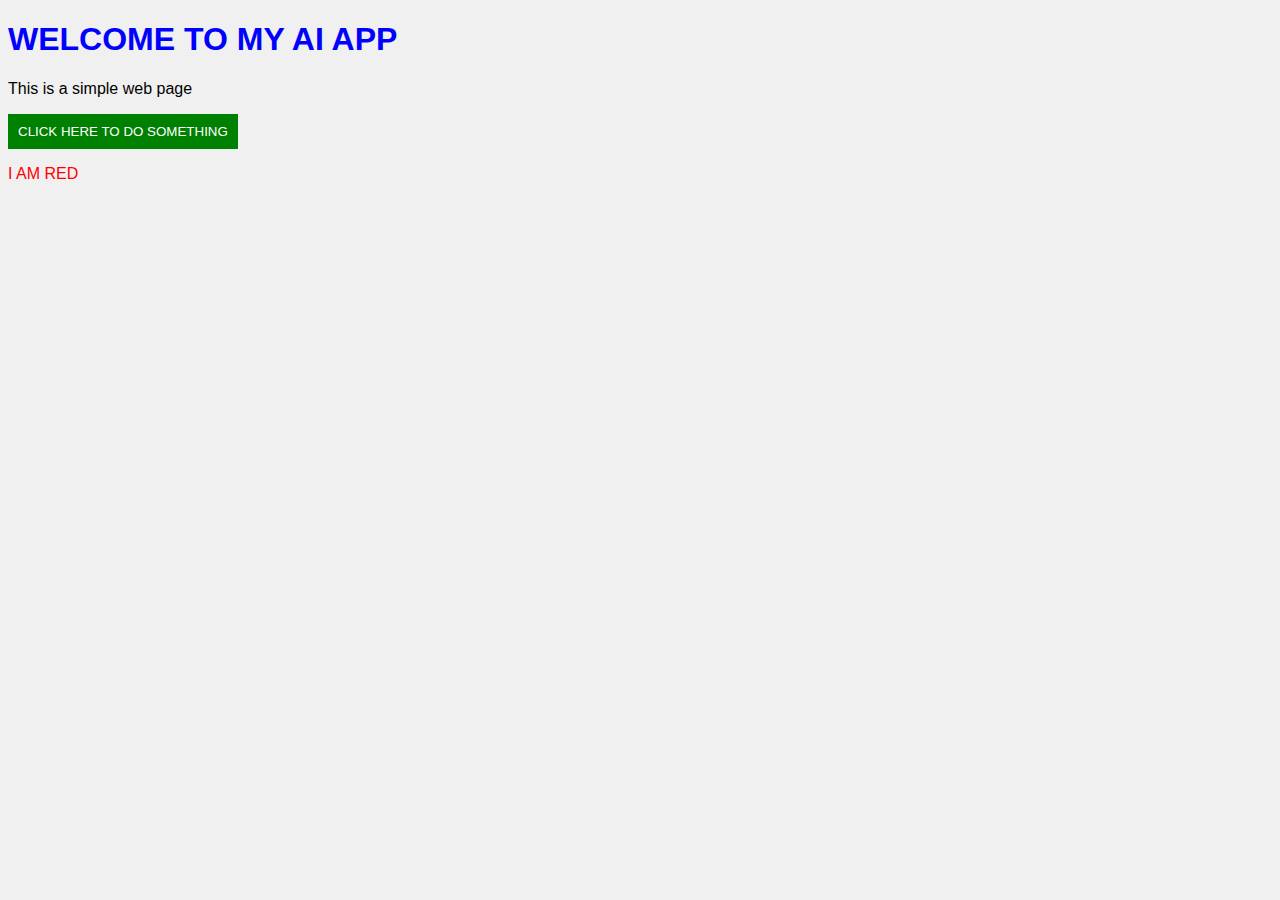
<file: Hamdan AI DELTA/index.html>
<!DOCTYPE html>
<html>
<head>
    <title>My First Web Page</title>
    <link rel="stylesheet" href="styles.css">
</head>

<body>


<h1>WELCOME TO MY AI APP</h1>  
<p>This is a simple web page</p>
<button id = "my_button" onclick="sayHello()">CLICK HERE TO DO SOMETHING</button>
<p id="output"></p>

<p style="color : red">I AM RED</p>

<script src="script.js"></script>
</body>
</html>
</file>
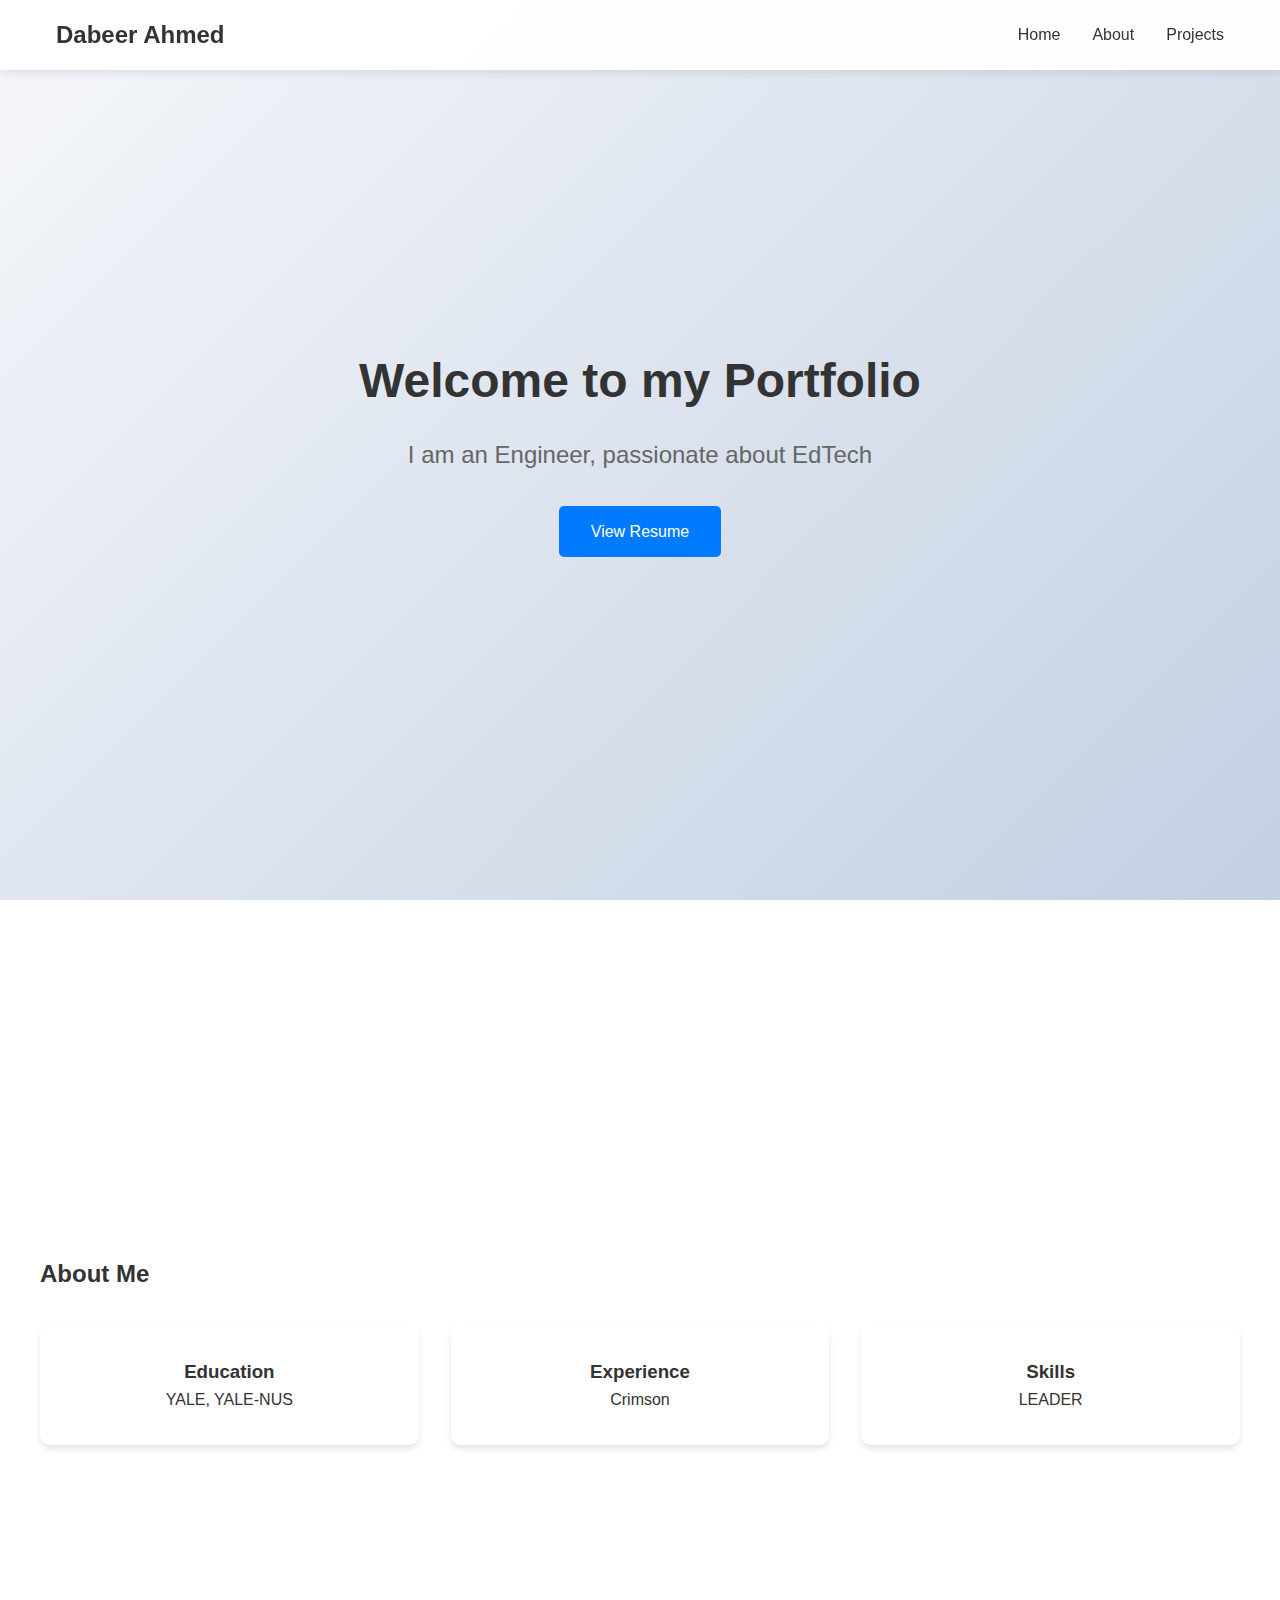
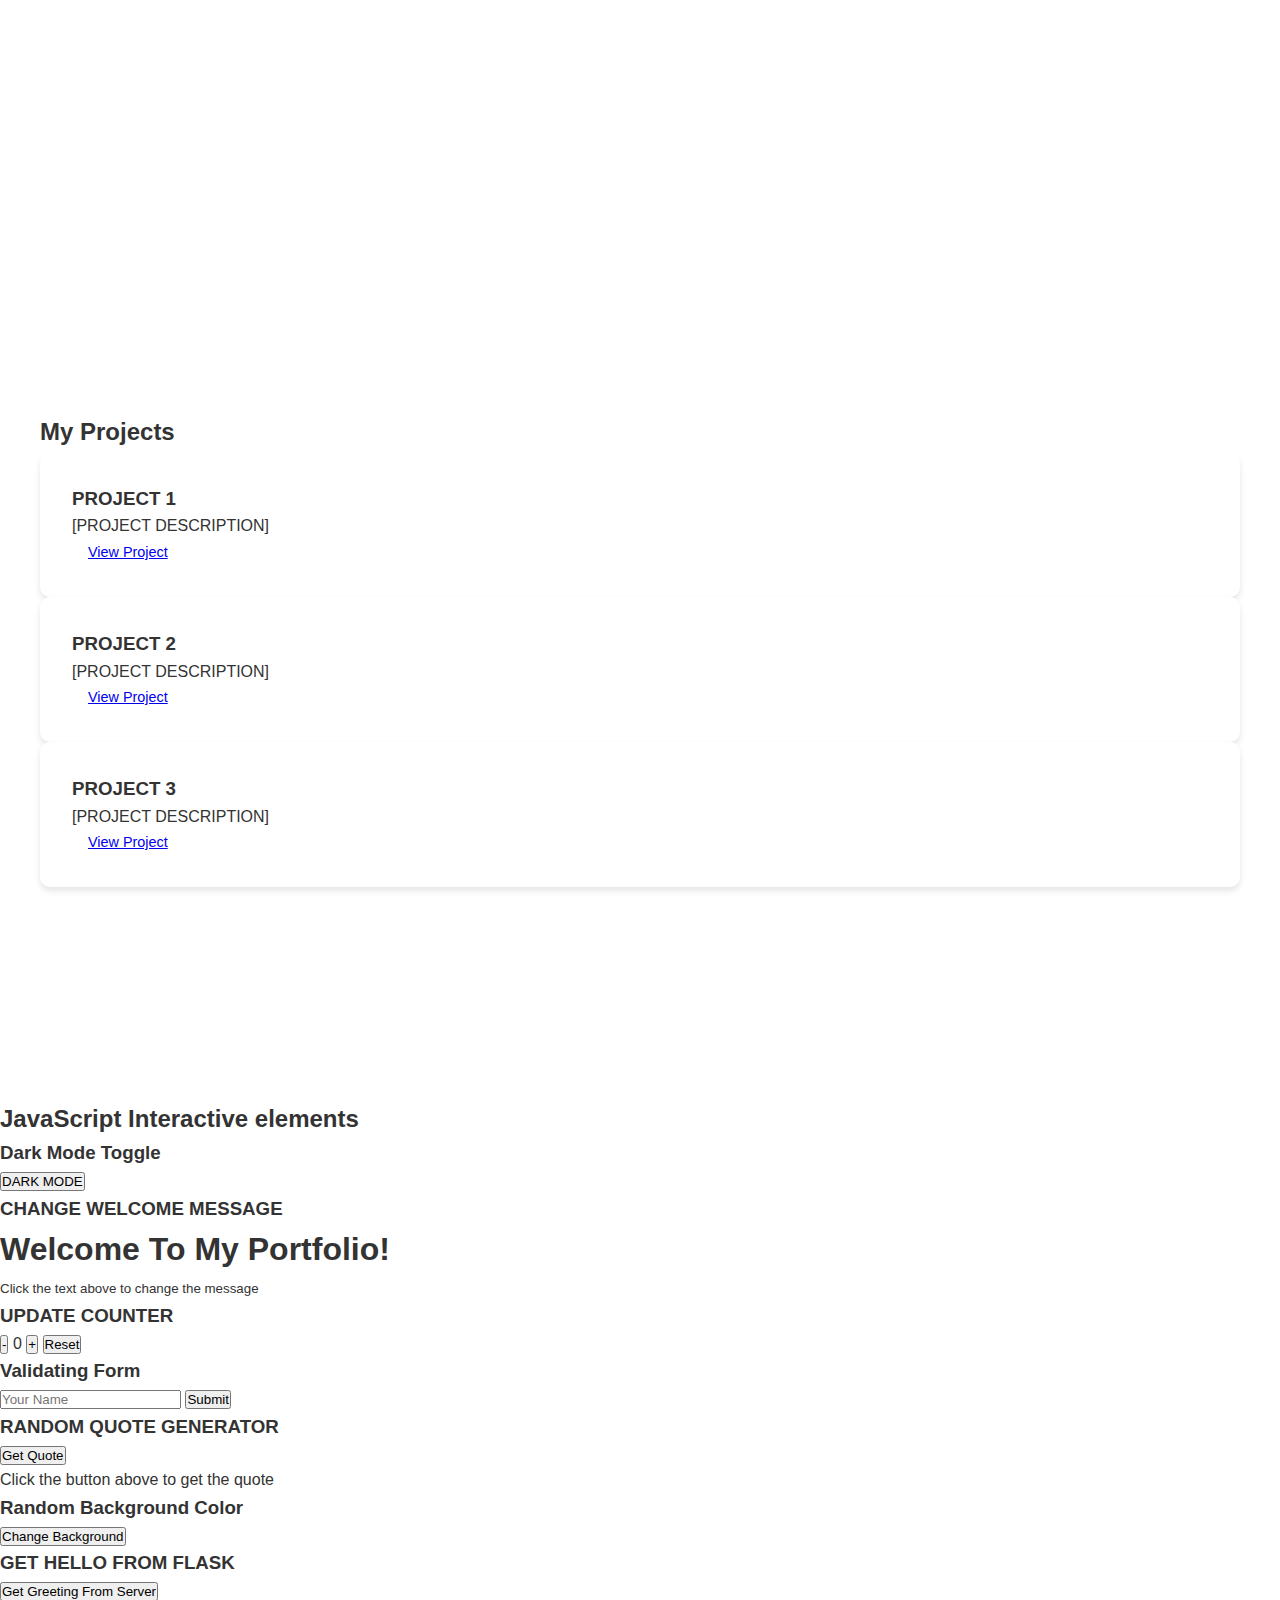
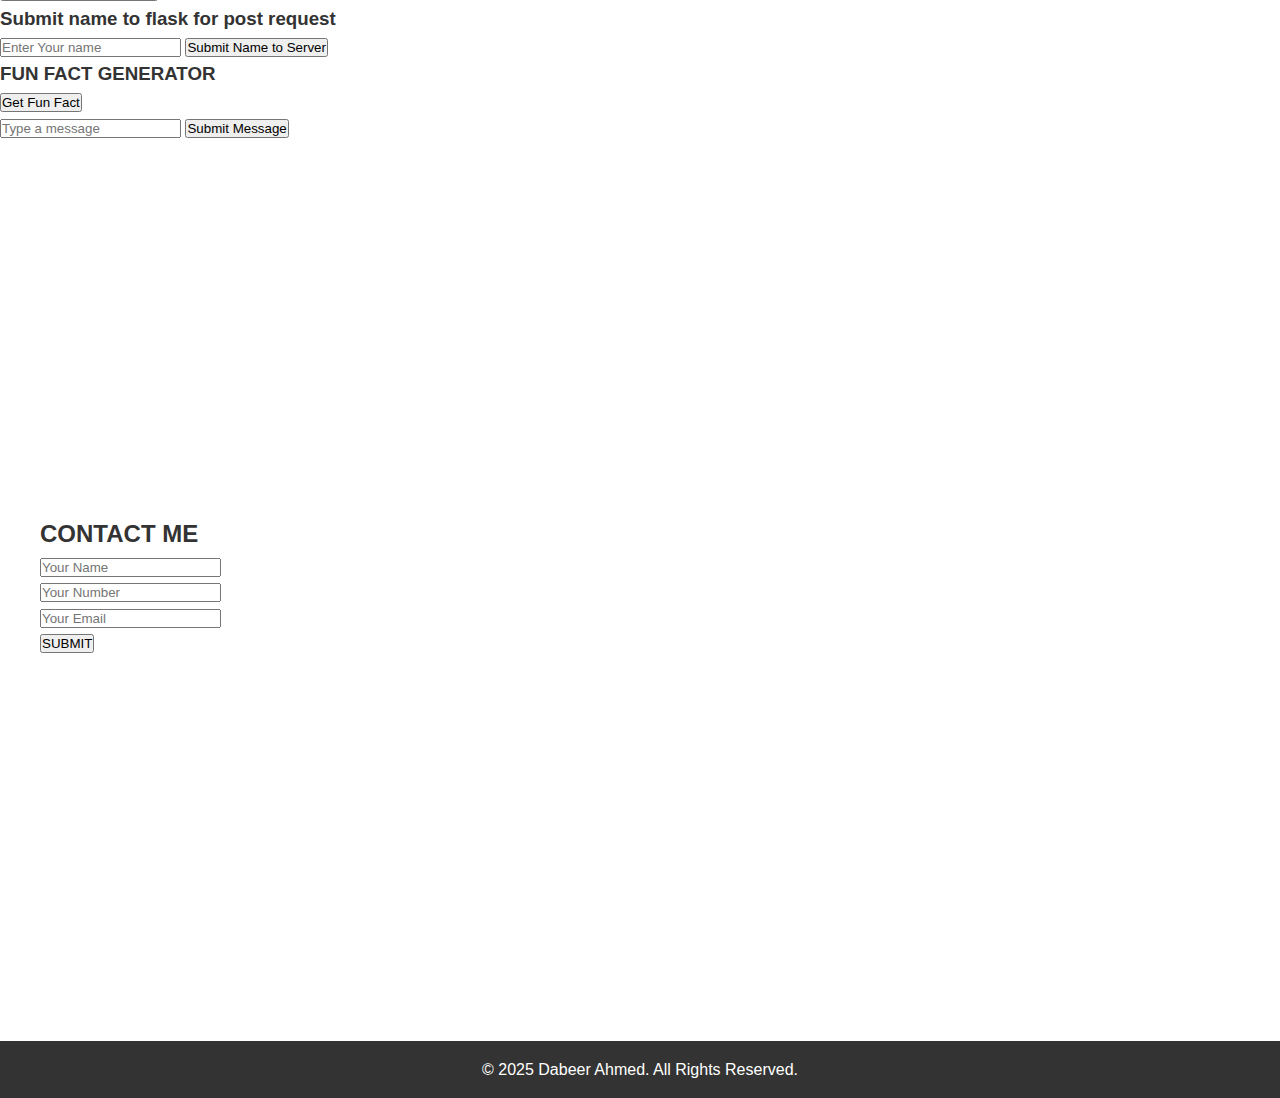
<file: personal-website-group2/index.html>
<!DOCTYPE html>
<html lang = "en">
<head>
    <meta charset="UTF-8">
    <meta name = "viewport" content = "width=device-width, initial-scale=1.0">
    <title>Dabeer's Personal Website</title>
    <link rel="stylesheet" href="styles.css">
</head>

<body>
    <nav>
        <div class="nav-content">
            <div class = "logo">
                <a href = #home>Dabeer Ahmed</a>
            </div>
                <ul class="nav-links">
                    <li> <a href = #home>Home</a></li>
                    <li><a href = #about>About</a></li>
                    <li><a href = #projects> Projects</a></li>
                </ul>
        </div>
    </nav>

    <section id="home" class="section">
        <div class="container">
            <h1>Welcome to my Portfolio</h1>
            <p class="lead">I am an Engineer, passionate about EdTech</p>
            <a href = "resume.pdf" target = "_blank" class="btn">View Resume</a>
        </div>
    </section>

    <section id="about" class="section">
        <div class="container">
            <h2>About Me</h2>
            <div class = "qualifications">
                <div class = "qualification">
                    <h3>Education</h3>
                    <p>YALE, YALE-NUS</p>
                </div>
        

                <div class = "qualification">
                    <h3>Experience</h3>
                    <p>Crimson</p>
                </div>
        
                <div class = "qualification">
                    <h3>Skills</h3>
                    <p>LEADER</p>
                </div>
            </div>
        </div>
    </section>

    <section id="projects" class="section">
        <div class="container">
            <h2>My Projects</h2>
            <div class="project-grid">
                <div class="project-card">
                    <h3>PROJECT 1</h3>
                    <p>[PROJECT DESCRIPTION]</p>
                    <a href="#" class="btn-small">View Project</a>
                </div>
            

                <div class="project-card">
                    <h3>PROJECT 2</h3>
                    <p>[PROJECT DESCRIPTION]</p>
                    <a href="#" class="btn-small">View Project</a>
                </div>
            

                <div class="project-card">
                    <h3>PROJECT 3</h3>
                    <p>[PROJECT DESCRIPTION]</p>
                    <a href="#" class="btn-small"> View Project</a>
                </div>
            </div>
        </div>
    </section>

    <section>
        <h2>JavaScript Interactive elements</h2> 

        <!-- DARK MODE TOGGLE -->
        <div class = "interactive-section">
            <h3>Dark Mode Toggle</h3>
            <button id = "darkModeButton" onclick="toggleDarkMode()">DARK MODE</button>
        </div>

        <!-- CHANGE WELCOME MESSAGE -->
        <div class = "interactive-section">
            <h3>CHANGE WELCOME MESSAGE</h3>
            <h1 id="welcomeText" onclick="changeWelcomeMessage()">Welcome To My Portfolio!</h1>
            <small>Click the text above to change the message</small>
        </div>

        <!-- Update Counter -->
        <div class = "interactive-section">
            <h3>UPDATE COUNTER</h3>
            <div class="counter-buttons">
                <button onclick="updateCounter('decrease')">-</button>
                <span id="counterValue">0</span>
                <button onclick="updateCounter('increase')">+</button>
                <button onclick="updateCounter('reset')">Reset</button>
            </div>
        </div>

        <!-- VALIDATE FORM  -->

        <div class = "interactive-section">
            <h3>Validating Form</h3>
            <input type = "text" id="nameInput" placeholder="Your Name" required>
            <button onclick="validateForm()">Submit</button>
            <div id="validationMessage">  </div>
        </div>

        <!-- RANDOM QUOTE GENERATOR -->
        <div class="interactive-section">
            <h3>RANDOM QUOTE GENERATOR</h3>
            <button onclick="generateQuote()">Get Quote</button>
            <p id="quoteDisplay">Click the button above to get the quote</p>
        </div>

        <div class="interactive-section">
            <h3>Random Background Color</h3>
            <button onclick="changeBackgroundColor()">Change Background</button>
        </div>


        <!-- FLASK APP INTEGRATION -->
        <div>
            <h3>GET HELLO FROM FLASK</h3>
            <button onclick="fetchGreeting()">Get Greeting From Server</button>
            <p id="greetingResponse">  </p>
        </div>    

        <div>
            <h3>Submit name to flask for post request</h3>
            <input type="text" id = "serverNameInput" placeholder="Enter Your name">
            <button onclick="submitToServer()">Submit Name to Server</button>
            <p id="serverResponse">  </p>
        </div>

        <div>
            <h3>FUN FACT GENERATOR</h3>
            <button onclick="generateFunFact()">Get Fun Fact</button>
            <p id="funfact"> </p>
        </div>

        <div>
            <input type="text" id="messageInput" placeholder="Type a message">
            <button onclick="sendSimplePost()">Submit Message</button>
            <p id="messageResponse"></p>
        </div>
    </section>


    <section class="section">
        <div class="container">
            <h2>CONTACT ME</h2>
            <form id="contact-form" onsubmit="handleContactSubmit(event)">
                <div class="form-group">
                    <input type = "text" id="contact-name" placeholder="Your Name" required>
                </div>

                <div class="form-group">
                    <input type = "tel" id="contact-number" placeholder="Your Number" required>
                </div>

                <div class="form-group">
                    <input type = "email" id="contact-email" placeholder="Your Email" required>
                </div>

                <button type="submit">SUBMIT</button>
            </form>
            <p id="thank-you" style="color:green; margin-top: 10px;">     </p>
        </div>
    </section>

    <footer>
        <div class = "container">
            <p>&copy; 2025 Dabeer Ahmed. All Rights Reserved.</p>
        </div>
    </footer>

    <script src="script.js"></script>
</body>


</html>
</file>
<file: Hamdan AI DELTA/styles.css>
h1 {
    color: blue;
}

body {
    font-family: Arial, sans-serif;
    background-color: #f0f0f0;
}

#my_button{
    background-color: green;
    color: white;
    padding: 10px;
    border: none;
    cursor: pointer;
}
</file>
<file: personal-website-group2/styles.css>
* {
    margin: 0;
    padding: 0;
    box-sizing: border-box;
}

html {
    scroll-behavior: smooth;
}

body {
    font-family: 'Segoe UI', Tahoma, Geneva, Verdana, sans-serif;
    line-height: 1.6;
    color: #333;
}

body.dark-mode {
    background-color: #121212;
    color: #f0f0f0;
}

nav {
    position: fixed;
    width: 100%;
    background: rgba(255, 255, 255, 0.95);
    box-shadow: 0 2px 10px rgba(0, 0, 0, 0.1);
    z-index: 1000;
    transition: all 0.3s ease;
}

.nav-content {
    max-width: 1200px;
    margin: 0 auto;
    padding: 1rem;
    display: flex;
    justify-content: space-between;
    align-items: center;
}

.logo a {
    font-size: 1.5rem;
    font-weight: bold;
    text-decoration: none;
    color: #333;
}

.nav-links {
    display: flex;
    list-style: none;
}

.nav-links li {
    margin-left: 2rem;
}

.nav-links a {
    text-decoration: none;
    color: #333;
    font-weight: 500;
    transition: color 0.3s;
}

.nav-links a:hover {
    color: red;
}

.section {
    padding: 100px 20px;
    min-height: 100vh;
    display: flex;
    align-items: center;
}

.container {
    max-width: 1200px;
    margin: 0 auto;
    width: 100%;
}

#home {
    background: linear-gradient(135deg, #f5f7fa 0%, #c3cfe2 100%);
    text-align: center;
}

#home h1 {
    font-size: 3rem;
    margin-bottom: 1rem;
}

.lead {
    font-size: 1.5rem;
    margin-bottom: 2rem;
    color: #666;
}

.qualifications {
    display: grid;
    grid-template-columns: repeat(auto-fit, minmax(250px, 1fr));
    gap: 2rem;
    margin-top: 2rem;
}

.qualification {
    text-align: center;
    padding: 2rem;
    background: #fff;
    border-radius: 10px;
    box-shadow: 0 4px 6px rgba(0, 0, 0, 0.1);
}


/* Projects Section */
.projects-grid {
    display: grid;
    grid-template-columns: repeat(auto-fit, minmax(300px, 1fr));
    gap: 2rem;
    margin-top: 2rem;
}

.project-card {
    background: #fff;
    padding: 2rem;
    border-radius: 10px;
    box-shadow: 0 4px 6px rgba(0, 0, 0, 0.1);
    transition: transform 0.3s;
    opacity: 1;
    transform: translateY(0);
    transition: all 0.6s ease-out;
}


.project-card:hover {
    transform: translateY(-5px);
}

.btn {
    display: inline-block;
    padding: 0.8rem 2rem;
    background: #007bff;
    color: #fff;
    text-decoration: none;
    border-radius: 5px;
    transition: background 0.3s;
    border: none;
    cursor: pointer;
}

.btn:hover {
    background: red;
}

.btn-small {
    padding: 0.5rem 1rem;
    font-size: 0.9rem;
}

footer {
    background: #333;
    color: #fff;
    text-align: center;
    padding: 1rem;
}

/* Responsive Design */
@media (max-width: 768px) {
    .nav-content {
        flex-direction: column;
        text-align: center;
    }

    .nav-links {
        margin-top: 1rem;
    }

    .nav-links li {
        margin: 0 1rem;
    }

    #home h1 {
        font-size: 2.5rem;
    }

    .lead {
        font-size: 1.2rem;
    }
}
</file>
